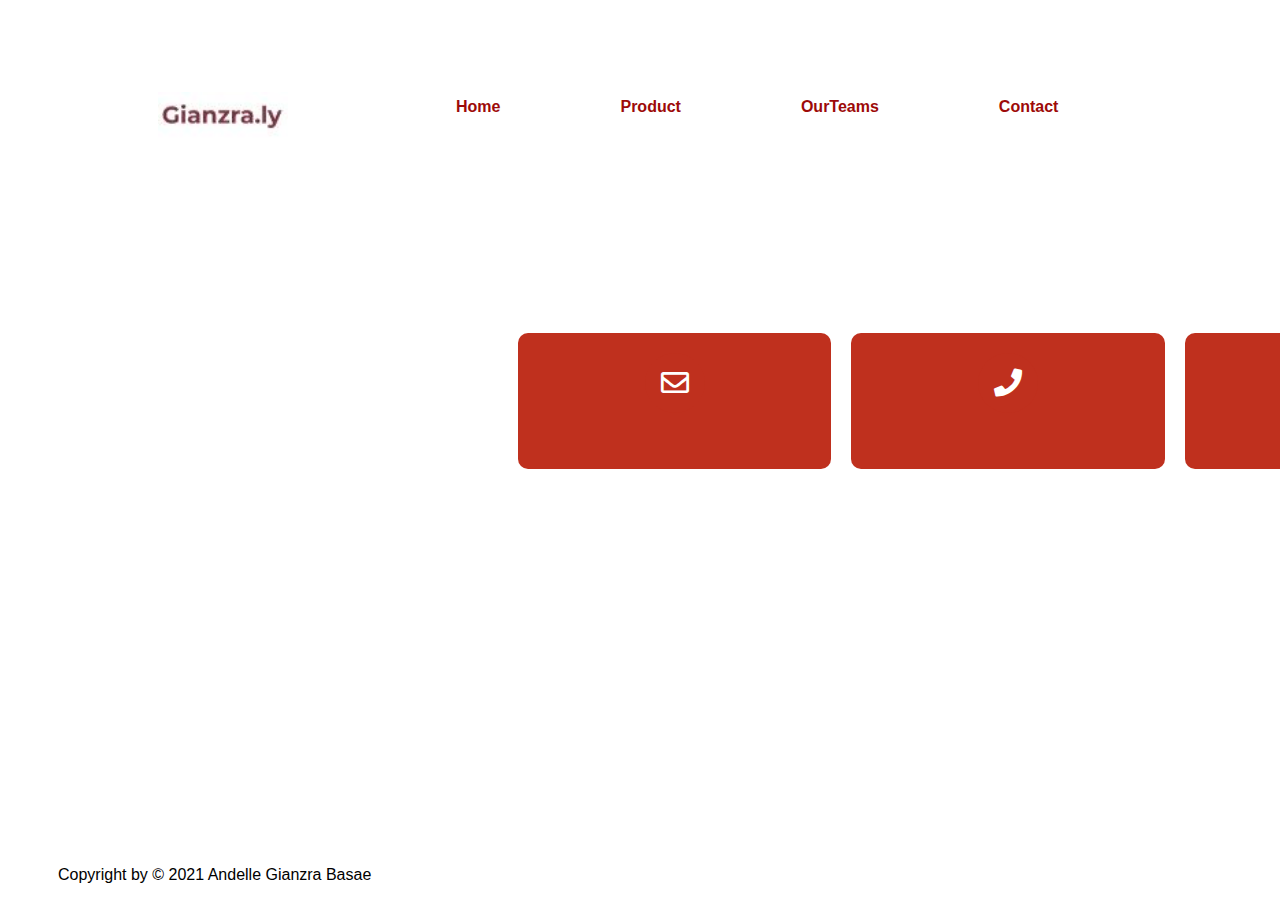
<file: contact.html>
<!DOCTYPE html>
<html lang="en">
<head>
    <meta charset="UTF-8">
    <meta http-equiv="X-UA-Compatible" content="IE=edge">
    <meta name="viewport" content="width=device-width, initial-scale=1.0">
    <title>MyWeb1.0</title>
    <link rel="stylesheet" href="style.css">
    <link rel="stylesheet" href="https://cdnjs.cloudflare.com/ajax/libs/font-awesome/5.11.2/css/all.css">
</head>
<body>
    <div class="container" >
        <div class="menu">
            <ul>
                <li class="logo"><img src="logo1.JPG" alt=""></li>           
                <a href="home.html"><li class="active"><b>Home</b></li></a>
                <a href="product.html"><li class="active"><b>Product</b></li></a>
                <a href="ourteams.html"><li class="active"><b>OurTeams</b></li></a>
                <a href="contact.html"><li class="active"><b>Contact</b></li></a>
               <li><a href="registernow.html"><button class="signup-btn">Register Now</button></a></li>
            </ul>
        </div>
    </div>
    <div class="contact-info">
        <div class="card">
          <i class="card-icon far fa-envelope"></i>
          <p>Gianzra1@gmail.com</p>
        </div>
  
        <div class="card">
          <i class="card-icon fas fa-phone"></i>
          <p>+62 82123338608</p>
        </div>
  
        <div class="card">
          <i class="card-icon fas fa-map-marker-alt"></i>
          <p>Palembang, Indonesia</p>
        </div>
      </div>
      <div class="footer">
        Copyright by © 2021 Andelle Gianzra Basae
    </div>
    </div>
</body>
</html>
</file>
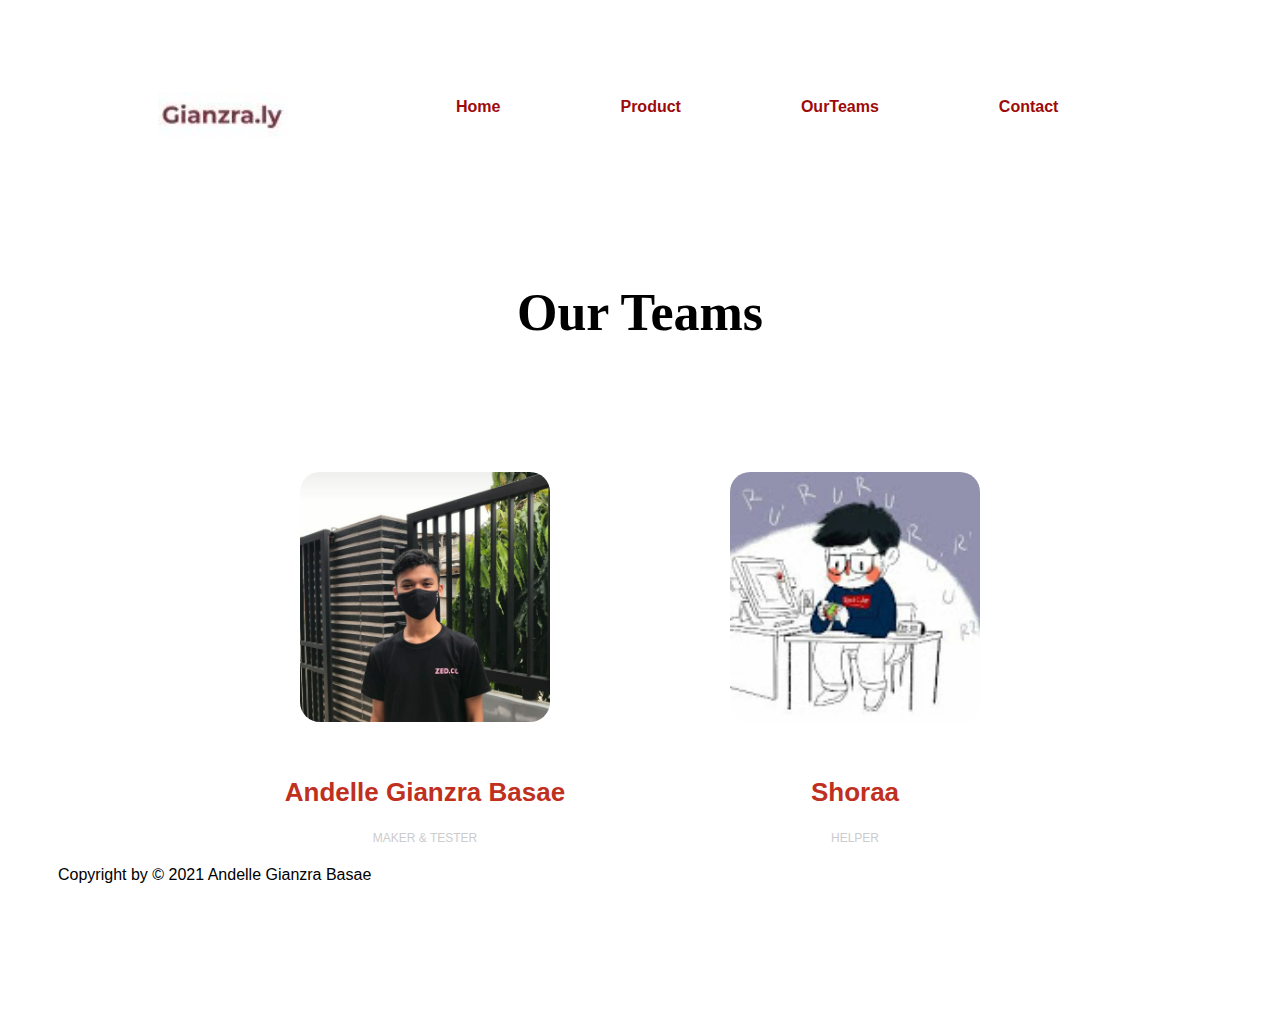
<file: ourteams.html>
<!DOCTYPE html>
<html lang="en">
<head>
    <meta charset="UTF-8">
    <meta http-equiv="X-UA-Compatible" content="IE=edge">
    <meta name="viewport" content="width=device-width, initial-scale=1.0">
    <title>MyWeb1.0</title>
    <link rel="stylesheet" href="style.css">
</head>
<body>
    <div class="container">
        <div class="menu">
            <ul>
                <li class="logo"><img src="logo1.JPG" alt=""></li>           
                <a href="home.html"><li class="active"><b>Home</b></li></a>
                <a href="product.html"><li class="active"><b>Product</b></li></a>
                <a href="ourteams.html"><li class="active"><b>OurTeams</b></li></a>
                <a href="contact.html"><li class="active"><b>Contact</b></li></a> 
               <li><a href="registernow.html"><button class="signup-btn">Register Now</button></a></li>
            </ul>
        </div>
    </div>
            <div class="wrapper">
                <h1>Our Teams</h1>
                <div class="team">
                  <div class="team_member">
                    <div class="team_img">
                      <img src="team2.jpeg" alt="Team_image">
                    </div>
                    <h3>Andelle Gianzra Basae</h3>
                    <p class="role">Maker & Tester</p>
                    <p>Umur 18 Tahun Hobi merakit Pc & Valorant.</p>
                  </div>
                  <div class="team_member">
                    <div class="team_img">
                      <img src="team1.jpg" alt="Team_image">
                    </div>
                    <h3>Shoraa</h3>
                    <p class="role">Helper</p>
                    <p>Hobi Otak - Atik Website &  Solve Rubik's Cube.</p></div>
                </div>
        <div class="footer">
          Copyright by © 2021 Andelle Gianzra Basae       
         </div>
    </div>
</body>
</html>
</file>
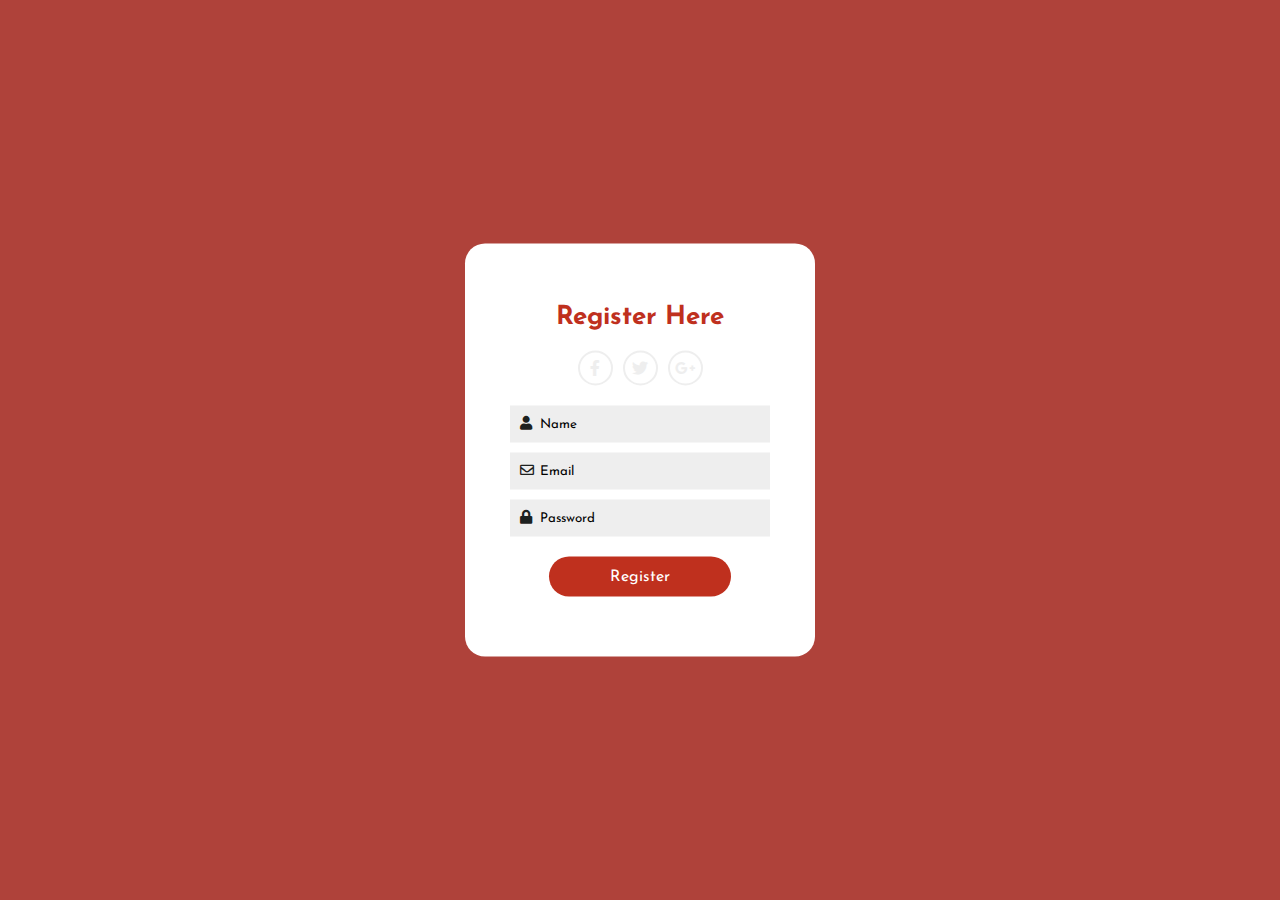
<file: registernow.html>
<!DOCTYPE html>
<html lang="en">
<head>
	<meta charset="UTF-8">
	<title>Registration Form</title>
	<link rel="stylesheet" href="https://use.fontawesome.com/releases/v5.8.1/css/all.css">
  <link rel="stylesheet" href="styleregister.css">
</head>
<body>

<div class="wrapper">
  <div class="title">
    Register Here
  </div>
  <div class="social_media">
    <div class="item">
      <i class="fab fa-facebook-f"></i>
    </div>
    <div class="item">
      <i class="fab fa-twitter"></i>
    </div>
    <div class="item">
      <i class="fab fa-google-plus-g"></i>
    </div>
  </div>
  
  <div class="form">
    <div class="input_field">
      <input type="text" placeholder="Name" class="input">
      <i class="fas fa-user"></i>
    </div>
    <div class="input_field">
      <input type="text" placeholder="Email" class="input">
      <i class="far fa-envelope"></i>
    </div>
    <div class="input_field">
      <input type="password" placeholder="Password" class="input">
      <i class="fas fa-lock"></i>
    </div>
    <div class="btn">
      <a href="welcome.html">Register</a>
    </div>
  </div>
</div>	
	
</body>
</html>
</file>
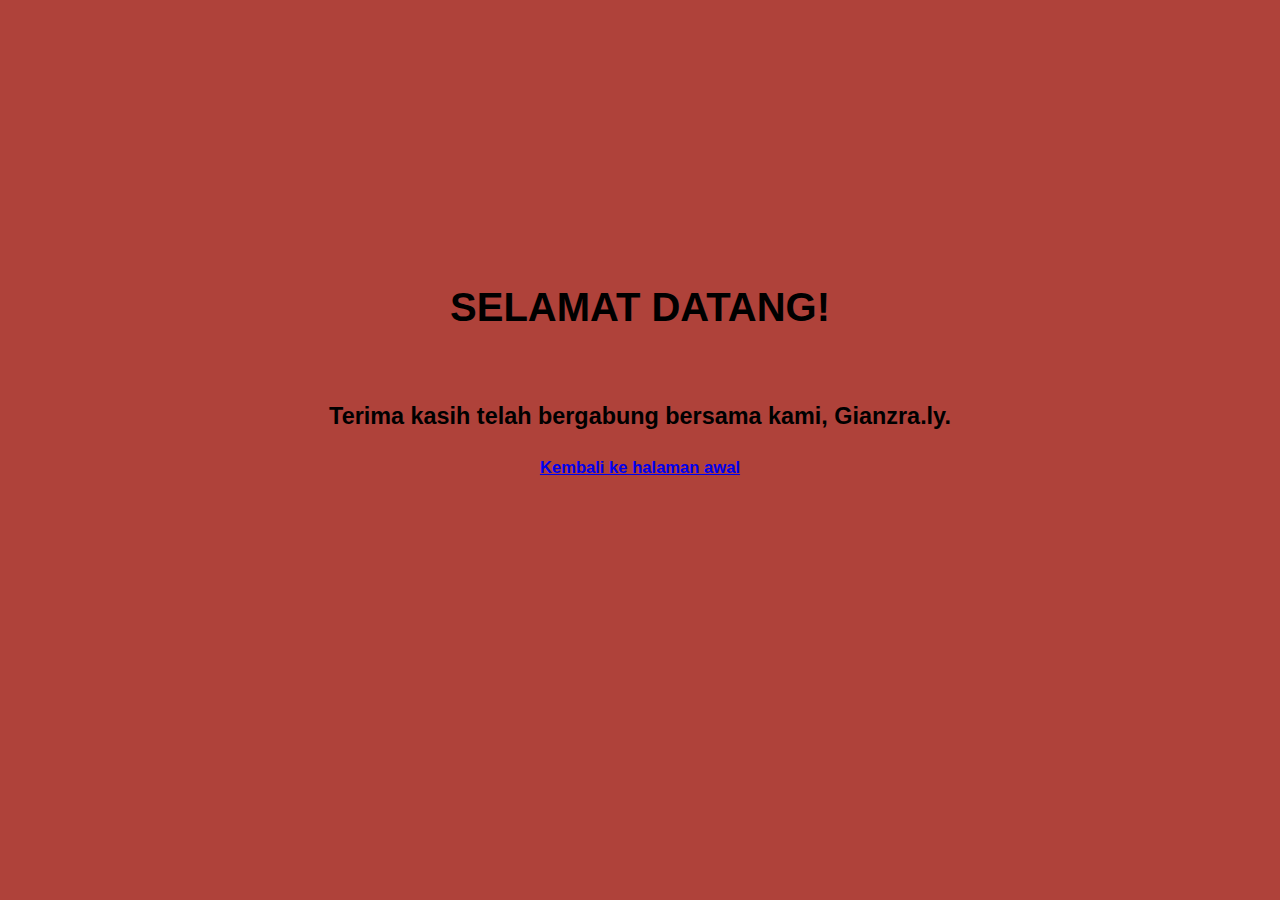
<file: welcome.html>
<!DOCTYPE html>
<html lang="en">
<head>
    <meta charset="UTF-8">
    <meta http-equiv="X-UA-Compatible" content="IE=edge">
    <meta name="viewport" content="width=<device-width>, initial-scale=1.0">
    <title>Document</title>
    <link rel="stylesheet" href="style.css">
</head>
<body class="welcome" >
    <div >
        <h1><b>SELAMAT DATANG!</b></h1>
        <br>
        <h3>Terima kasih telah bergabung bersama kami, Gianzra.ly.</h3>
        <h5><a href="index.html">Kembali ke halaman awal</a></h5>
    </div>
</body>
</html>
</file>
<file: style.css>
@import url('https://fonts.googleapis.com/css2?family=Montserrat:wght@500&display=swap');

*{
    margin: 110;
    padding: 110; 
    font-family: sans-serif;

}
.body{
    height: 100%;
   
}
.container{
    width: 100%;
    height: 100%;

}
.menu ul{
    display: inline-flex;
    margin: 50px;
}
.menu ul li{
    list-style: none;
    margin: 0 20px;
    cursor: pointer;
}
.menu{
    list-style: none;
    margin-block-end: 0%;
    margin-block-start: 0%;
    margin-inline-end: 0%;
    margin-inline-start: 0%;
    padding-inline-start: 0%;
}
.menu li {
    display: inline-block;
    padding: 40px;
}
.menu li a {
    transition: all 0.3s ease 0s;
}
.menu li a:hover {
   color: rgb(157, 10, 9);
}
.logo img{
    width: 130px;
    margin-top: -6px;
    margin-right: 48px;
    padding-top: -20px;
}
.active{
    color:  rgb(157, 10, 9)!important;
    transition: all 0.3s ease 0s;
    font-family: 'Segoe UI', Tahoma, Geneva, Verdana, sans-serif;
    float: right;
    content: '';
    display: block;
    width: 10;
    background: #fff;
}
.active:hover::after{
    width: 100%;
    background-color: rgb(157, 10, 9);
    border-radius: 50px;
    border: none;
    cursor: pointer ;
    transition: all 0.3s  0s;
}
.signup-btn{
    top: 80px;
    position: absolute;
    text-decoration: none;
    color: #fff;
    padding: 9px 25px;
    background-color: rgb(157, 10, 9);
    border-radius: 50px;
    border: none;
    cursor: pointer ;
    transition: all 0.3s  0s;
    margin-left: 500px
}
.signup-btn1{
    position: absolute;
    text-decoration: none;
    color: #fff;
    padding: 9px 25px;
    background-color: rgb(157, 10, 9);
    border-radius: 50px;
    border: none;
    cursor: pointer ;
    transition: all 0.3s  0s;
    margin-left: 45px
}
.banner{
    width: 80%;
    height: 70%;
    top: 25%;
    left: 130px;
    position: absolute;
    color: #fff;
}
.app-text{
    width: 50%;
    float: left;
    font-family: 'Montserrat', sans-serif;
}
.app-text h1{
    width: 700px;
    position: relative;
    font-size:100px;
    margin-left: 40px;
    color: rgb(0, 0, 0);
    font-family: 'Montserrat', sans-serif;

}
.app-text p{
    width: 650px;
    font-size: 15px;
    margin: 30px 0 30px 40px;
    line-height: 25px;
    color: rgb(155, 48, 48);
}
.app-picture{
    width: 50%;
    float: left;   
}
.app-picture img{
    width: 100%;
/* image 1 */
position: absolute;
width: 427px;
height: 558px;
left: 1280px;
background: url(image.png);
border-radius: 50px;

}
.footer{
    width: 100%;
    height: 50px;
    padding-left: 50px;
    line-height: 50px;
    background: rgb(255, 255, 255);
    color: rgb(0, 0, 0);
    position: absolute;
    bottom: 0px;
}

.app-picture1{
    width: 50%;
   
}
.app-picture1 img{
    width: 100%;
/* image 1 */
position: absolute;
width: 350px;
height: 400px;
left: 660px;
background: url(image.png);
border-radius: 50px;
cursor: pointer ;
}
.welcome{
    background-color: #af423a;;
    text-decoration: white;
    font-family: 'Montserrat', sans-serif;
    padding-top: 250px;
    font-size: 20px;
    text-align: center;
}
.app-picture2{
    width: 50% ;  
}
.app-picture2 img{
    width: 100%;
/* image 1 */
position: absolute;
width: 350px;
height: 400px;
left: 40px;
cursor: pointer ;
background: url(image.png);
border-radius: 50px;
}
.app-picture3{
    width: 50% ;  
}
.app-picture3 img{
    width: 100%;
/* image 1 */
position: absolute;
width: 350px;
height: 400px;
left: 1920px;
cursor: pointer ;
background: url(image.png);
border-radius: 50px;
}
.app-picture4{
    width: 50% ;  
}
.app-picture4 img{
    width: 100%;
/* image 1 */
position: absolute;
width: 350px;
height: 400px;
left: 2550px;
cursor: pointer ;
background: url(image.png);
border-radius: 50px;
}
.app-picture5{
    width: 50% ;  
}
.app-picture5 img{
    width: 100%;
/* image 1 */
position: absolute;
width: 350px;
height: 400px;
left: 350px;
margin-top: 500px;
cursor: pointer ;
background: url(image.png);
border-radius: 50px;
}
.app-picture6{
    width: 50% ;  
}
.app-picture6 img{
    width: 100%;
/* image 1 */
position: absolute;
width: 350px;
height: 400px;
left: 1000px;
margin-top: 500px;
cursor: pointer ;
background: url(image.png);
border-radius: 50px;
}
.app-picture7{
    width: 50% ;  
}
.app-picture7 img{
    width: 100%;
/* image 1 */
position: absolute;
width: 350px;
height: 400px;
left: 1600px;
margin-top: 500px;
cursor: pointer ;
background: url(image.png);
border-radius: 50px;
}
.app-picture8{
    width: 50% ;  
}
.app-picture8 img{
    width: 100%;
/* image 1 */
position: absolute;
width: 350px;
height: 400px;
left: 2250px;
margin-top: 500px;
cursor: pointer ;
background: url(image.png);
border-radius: 50px;
}
.app-picture9{
    width: 50% ;  
}
.app-picture9 img{
    width: 100%;
/* image 1 */
position: absolute;
width: 350px;
height: 400px;
left: 2900px;
margin-top: 500px;
cursor: pointer ;
background: url(image.png);
border-radius: 50px;
}
.app-picture10{
    width: 50% ;  
}
.app-picture10 img{
    width: 100%;
/* image 1 */
position: absolute;
width: 350px;
height: 400px;
left: 1280px;
    cursor: pointer ;
background: url(image.png);
border-radius: 50px;
}
.wrapper{
    margin-top: 4%;
  }
  .wrapper h1{
    font-family: 'Allura', cursive;
    font-size: 52px;
    margin-bottom: 60px;
    text-align: center;
  }
  
  .team{
    display: flex;
    justify-content: center;
    width: auto;
    text-align: center;
    flex-wrap: wrap;
  }
  
  .team .team_member{
    background: #fff;
    margin: 25px;
    margin-bottom: 50px;
    width: 300px;
    padding: 40px;
    line-height: 20px;
    color: #8e8b8b;  
    position: relative;
  }
  
  .team .team_member h3{
    color: #bf301e;
    font-size: 26px;
    margin-top: 50px;
  }
  
  .team .team_member p.role{
    color: #ccc;
    margin: 12px 0;
    font-size: 12px;
    text-transform: uppercase;
  }
  
  .team2 .team_member .team_img{
    position: absolute;
    top: -50px;
    left: 50%;
    transform: translateX(-50%);
    width: 100px;
    height: 100px;
    border-radius: 50%;
    background: #fff;
  }
  
  .team .team_member .team_img img{
    width: 250px;
    height: 250px;
    padding: 5px;
    border-radius: 25px;
  
  }
  .contact-info{
    display: flex;
    width: 100%;
    max-width: 1000px;
    align-items: center;
    justify-content: center;
    padding: 100px 20px;
    padding-left: 500px;

  }
  .card{
    align-items: center;
    background: #bf301e;
    padding:  20px;
    margin: 0 10px;
    width: calc(33% - 20px);
    display: flex;
    flex-direction: column;
    justify-content: center;
    align-items: center;
    color: #fff;
    cursor: pointer;
    border-radius: 10px;
  }
  
  .card-icon{
    font-size: 28px;
    background: #bf301e;
    width: 60px;
    height: 60px;
    text-align: center;
    line-height: 60px !important;
    border-radius: 50%;
    transition: 0.3s linear;

  }
  
  .card:hover .card-icon{
    background: none;
    color: #2f3542;

  }
  
  .card p{
    margin-top: 20px;
    font-weight: 300;
    letter-spacing: 2px;
    max-height: 0;
    opacity: 0;
    transition: 0.3s linear;

  }
  
  .card:hover p{
    max-height: 40px;
    opacity: 1;

  }
  
  
  @media screen and (max-width:800px) {
    .contact-info{
      flex-direction: column;
    }
    .card{
      width: 100%;
      max-width: 300px;
      margin: 10px 0;
    }
  }
</file>
<file: styleregister.css>
@import url('https://fonts.googleapis.com/css?family=Josefin+Sans');

*{
  margin: 0;
  padding: 0;
  box-sizing: border-box;
  outline: none;
  text-decoration: none;
  font-family: 'Josefin Sans', sans-serif;
}

body{
  background: #af423a;
}

.wrapper{
  max-width: 350px;
  width: 100%;
  height: auto;
  background: #fff;
  padding: 60px 45px;
  position: absolute;
  top: 50%;
  left: 50%;
  transform: translate(-50%,-50%);
  border-radius: 20px;
}
.wrapper .title{
  margin-bottom: 20px;
  text-align: center;
  font-size: 26px;
  font-weight: bold;
  color: #bf301e;
}

.wrapper .social_media{
  display: flex;
  justify-content: center;
  margin-bottom: 20px;
}

.wrapper .social_media .item{
  margin: 0 5px;
  width: 35px;
  height: 35px;
  line-height: 35px;
  text-align: center;
  border: 2px solid #eeeeee;
  border-radius: 50%;
  cursor: pointer;
  color: #eeeeee;
  transition: all 0.5s ease;
}

.wrapper .social_media .item:hover{
  border: 2px solid #bf301e;
  color: #bf301e;
}
.wrapper .form .input_field{
  position: relative;
  margin-bottom: 10px;
}

.wrapper .form .input_field .input{
  width: 100%;
  padding: 12px;
  padding-left: 30px;
  border: none;
  background: #eeeeee;
}

.wrapper .form .btn{
  width: 70%;
  margin: 20px auto 0;
  background: #bf301e;
  text-align: center;
  padding: 12px;
  border-radius: 25px;
}

.wrapper .form .btn a{
  color: #fff;
}

.wrapper .form .input_field i{
  position: absolute;
  top: 10px;
  left: 10px;
  font-size: 14px;
  color: #1d2120;
}

::-webkit-input-placeholder { /* Chrome/Opera/Safari */
  color: #000000;
}
::-moz-placeholder { /* Firefox 19+ */
 color: #bf301e;
}
:-ms-input-placeholder { /* IE 10+ */
  color:  #bf301e;
}
</file>
